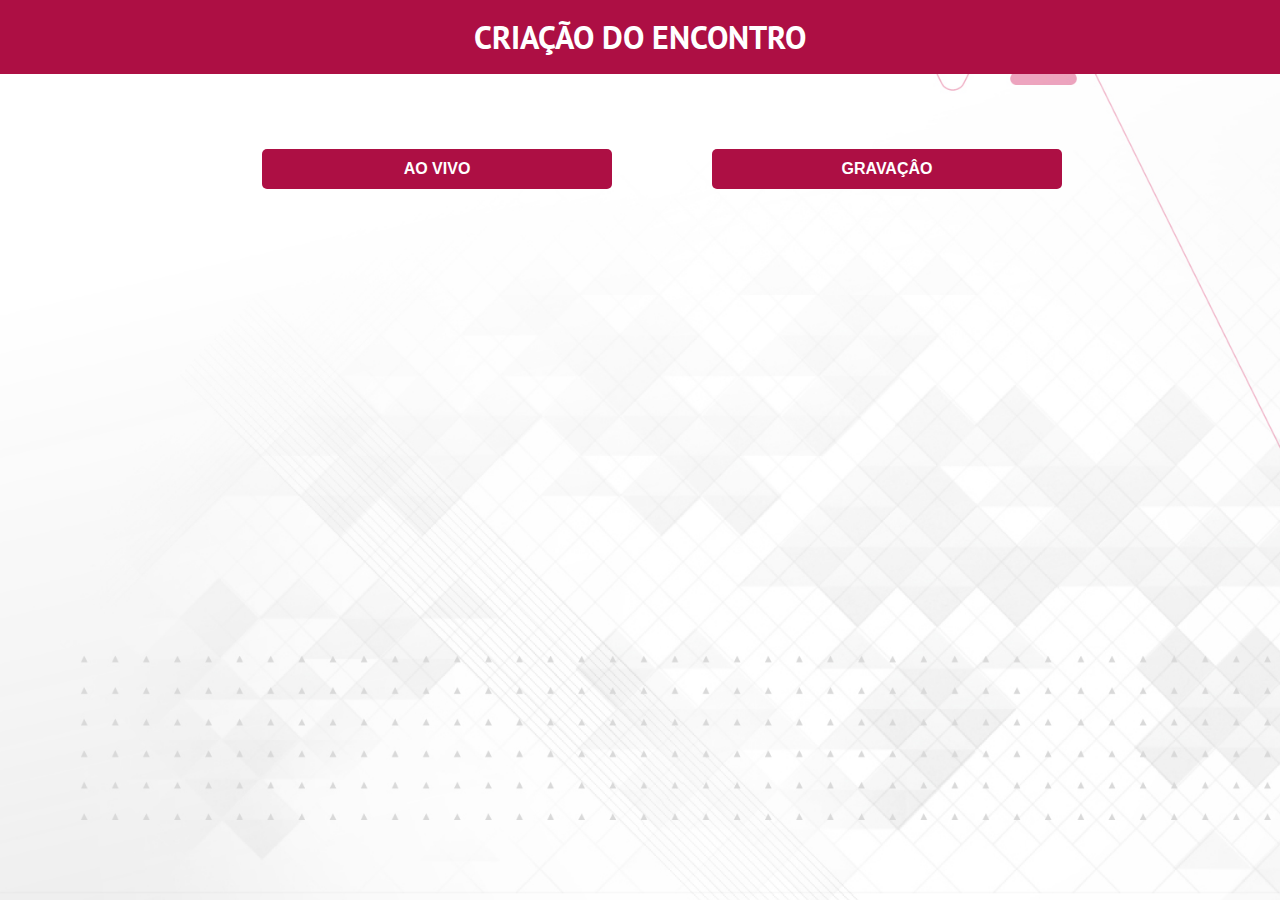
<file: index.html>
<!DOCTYPE html>
<html lang="pt-br">

<head>
  <meta charset="UTF-8">
  <meta name="viewport" content="width=device-width, initial-scale=1.0">
  <meta http-equiv="X-UA-Compatible" content="ie=edge">

  <title>UNISUAM - Tecnologias Eaducaionais | Criação da Apresentação</title>

  <!-- Icons & Fonts -->
  <link rel='icon' type='image/x-icon' href='Img/Icons/afya-logo.ico'>
  
  <link rel="stylesheet" href="https://fonts.googleapis.com/css?family=PT+Sans:400,400i,700,700i&display=swap&subset=latin-ext">
  <link rel="stylesheet" href="https://fonts.googleapis.com/icon?family=Material+Icons">

  <!-- CSS -->
  <link rel="stylesheet" href="style.css">
  <link rel="stylesheet" href="cores.css">

</head>

<body>
  <!-- Home -->
  <section class="" id="escolha">
    <section class="conteudoTopo">
      <h1 class="nomeTopo txtBranco">Criação do Encontro</h1>
    </section>
    <section class="informacoes">
      <div class="div" id="escolhaDiv">
        <div class="input" id="input"><input class="botao" id="botao" type="button" value="AO VIVO" onclick="criarApresentacao1_0()"></div>
        <div class="input" id="input"><input class="botao" id="botao" type="button" value="GRAVAÇÂO" onclick="criarApresentacao2_0()"></div>
      </div>
    </section>
  </section>

  <!-- Ao Vivo -->
  <section class="displayNone" id="HTML1_1">
    <section class="conteudoTopo">
      <h1 class="nomeTopo txtBranco">Criação do Encontro - Ao Vivo</h1>
    </section>
    <section class="informacoes bgBranco">
      <!-- Encontro 1 -->
      <div class="div" id="div1_1_1">
        <h2>Encontro 1</h2>
        <div class="bgCinza2 div widthGeral">
          <p class="linha" ><span class="nomeLinha">Data da Realização:</span></p>
          <p><input type="date" value="" class="textoLinha bdCinza4 bgBranco" id="texto1_1_1" name="" style="height: 25px;"/></p>
        </div>
        <div class="bgCinza2 div widthGeral">
          <p class="linha" ><span class="nomeLinha">Horário da Realização:</span></p>
          <p><input type="time" value="" class="textoLinha bdCinza4 bgBranco" id="texto1_1_2" name="" style="height: 25px;"/> às <input type="time" value="" class="textoLinha bdCinza4 bgBranco" id="texto1_1_3" name="" style="height: 25px;"/></p>
        </div>
        <div class="bgCinza2 div widthGeral">
          <p class="linha"><span class="nomeLinha">Link:</span></p>
          <p><input type="text" value="" class="textoLinha bdCinza4 bgBranco " id="texto1_1_4" name="" style="height: 25px; width: 100%;"/></p>
        </div>
      </div>
      <!-- Encontro 2 -->
      <div class="div" id="div1_2_1">
        <h2>Encontro 2</h2>
        <div class="bgCinza2 div widthGeral">
          <p class="linha" ><span class="nomeLinha">Data da Realização:</span></p>
          <p><input type="date" value="" class="textoLinha bdCinza4 bgBranco" id="texto1_2_1" name="" style="height: 25px;"/></p>
        </div>
        <div class="bgCinza2 div widthGeral">
          <p class="linha" ><span class="nomeLinha">Horário da Realização:</span></p>
          <p><input type="time" value="" class="textoLinha bdCinza4 bgBranco" id="texto1_2_2" name="" style="height: 25px;"/> às <input type="time" value="" class="textoLinha bdCinza4 bgBranco" id="texto1_2_3" name="" style="height: 25px;"/></p>
        </div>
        <div class="bgCinza2 div widthGeral">
          <p class="linha"><span class="nomeLinha">Link:</span></p>
          <p><input value="" class="textoLinha bdCinza4 bgBranco " id="texto1_2_4" name="" style="height: 25px; width: 100%;"/></p>
        </div>
      </div>
      <!-- Botão Criar -->
      <div class="div" id="div1_2">
        <input class="botao bgLaranjaClaroSuam bdLaranjaClaroSuam txtBranco" id="botao" type="button" value="CRIAR HTML" onclick="criarApresentacao1_1()">
      </div>
      <!-- HTML Gerado -->
      <div class="div displayNone" id="div1_3">
        <hr class="linhaDivisoria">        
        <div class="bgCinza2 div  widthGeral">
          <p class="linha"><span class="nomeLinha">Copiar o HTML:</span></p>
          <p><textarea class="desabilitar bdCinza4 bgBranco" id="copiar1_1" style="height: 150px; width: 100%;"></textarea></p>
        </div>
      </div>
      <div class="div displayNone" id="div1_4">
        <input class="botao bgLaranjaClaroSuam bdLaranjaClaroSuam txtBranco" id="botao" type="button" value="COPIAR TUDO" onclick="copiarTexto1_1()">
      </div>
    </section>
  </section>

  <!-- Gravação -->
  <section class="displayNone" id="HTML2_1">
    <section class="conteudoTopo">
      <h1 class="nomeTopo txtBranco">Criação do Encontro - Gravação</h1>
    </section>
    <section class="informacoes bgBranco">
      <!-- Encontro 1 -->
      <div class="div" id="div2_1_1">
        <h2>Encontro 1</h2>
        <div class="bgCinza2 div widthGeral">
          <p class="linha" ><span class="nomeLinha">Data da Realização:</span></p>
          <p><input type="date" value="" class="textoLinha bdCinza4 bgBranco" id="texto2_1_1" name="" style="height: 25px;"/></p>
        </div>
        <div class="bgCinza2 div widthGeral">
          <p class="linha" ><span class="nomeLinha">Horário da Realização:</span></p>
          <p><input type="time" value="" class="textoLinha bdCinza4 bgBranco" id="texto2_1_2" name="" style="height: 25px;"/> às <input type="time" value="" class="textoLinha bdCinza4 bgBranco" id="texto2_1_3" name="" style="height: 25px;"/></p>
        </div>
        <div class="bgCinza2 div widthGeral">
          <p class="linha"><span class="nomeLinha">Link:</span></p>
          <p><input type="text" value="" class="textoLinha bdCinza4 bgBranco " id="texto2_1_4" name="" style="height: 25px; width: 100%;"/></p>
        </div>
      </div>
      <!-- Encontro 2 -->
      <div class="div" id="div2_2_1">
        <h2>Encontro 2</h2>
        <div class="bgCinza2 div widthGeral">
          <p class="linha" ><span class="nomeLinha">Data da Realização:</span></p>
          <p><input type="date" value="" class="textoLinha bdCinza4 bgBranco" id="texto2_2_1" name="" style="height: 25px;"/></p>
        </div>
        <div class="bgCinza2 div widthGeral">
          <p class="linha" ><span class="nomeLinha">Horário da Realização:</span></p>
          <p><input type="time" value="" class="textoLinha bdCinza4 bgBranco" id="texto2_2_2" name="" style="height: 25px;"/> às <input type="time" value="" class="textoLinha bdCinza4 bgBranco" id="texto2_2_3" name="" style="height: 25px;"/></p>
        </div>
        <div class="bgCinza2 div widthGeral">
          <p class="linha"><span class="nomeLinha">Link:</span></p>
          <p><input value="" class="textoLinha bdCinza4 bgBranco " id="texto2_2_4" name="" style="height: 25px; width: 100%;"/></p>
        </div>
      </div>
      <!-- Botão Criar -->
      <div class="div" id="div2_2">
        <input class="botao bgLaranjaClaroSuam bdLaranjaClaroSuam txtBranco" id="botao" type="button" value="CRIAR HTML" onclick="criarApresentacao2_1()">
      </div>
      <!-- HTML Gerado -->
      <div class="div displayNone" id="div2_3">
        <hr class="linhaDivisoria">        
        <div class="bgCinza2 div  widthGeral">
          <p class="linha"><span class="nomeLinha">Copiar o HTML:</span></p>
          <p><textarea class="desabilitar bdCinza4 bgBranco" id="copiar2_1" style="height: 150px; width: 100%;"></textarea></p>
        </div>
      </div>
      <div class="div displayNone" id="div2_4">
        <input class="botao bgLaranjaClaroSuam bdLaranjaClaroSuam txtBranco" id="botao" type="button" value="COPIAR TUDO" onclick="copiarTexto2_1()">
      </div>
    </section>
  </section>
  

  <script src="//code.jquery.com/jquery-3.2.1.min.js"></script>
  <script src="script.js"></script>
</body>
</html>
</file>
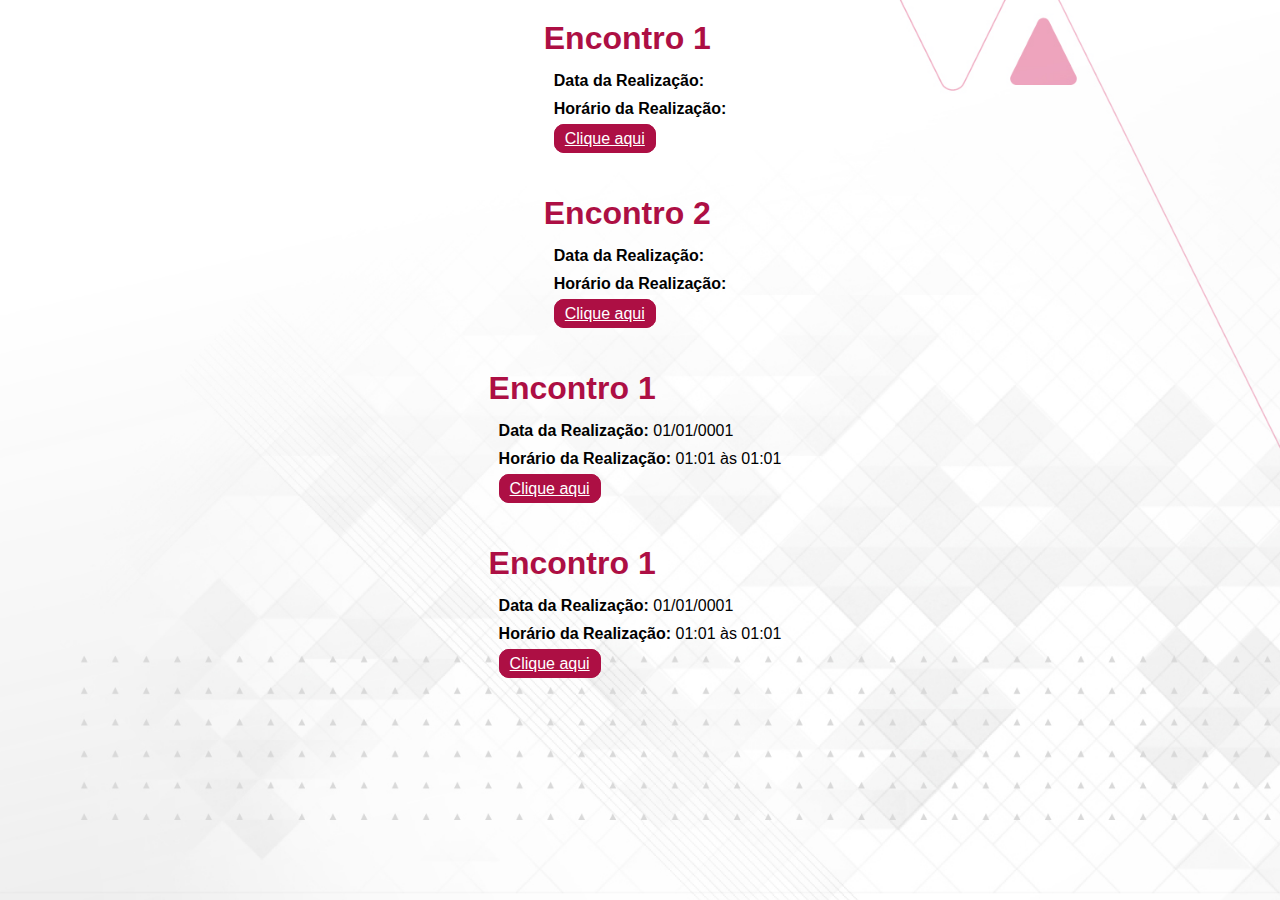
<file: index copy.html>
<!DOCTYPE html>
<html lang="pt-br">

<head>
  <meta charset="UTF-8">
  <meta name="viewport" content="width=device-width, initial-scale=1.0">
  <meta http-equiv="X-UA-Compatible" content="ie=edge">

  <title>UNISUAM - Tecnologias Eaducaionais | Criação da Apresentação</title>

  <!-- Icons & Fonts -->
  <link rel='icon' type='image/x-icon' href='Img/Icons/afya-logo.ico'>

  <link rel="stylesheet"
    href="https://fonts.googleapis.com/css?family=PT+Sans:400,400i,700,700i&display=swap&subset=latin-ext">
  <link rel="stylesheet" href="https://fonts.googleapis.com/icon?family=Material+Icons">

  <!-- CSS -->
  <link rel="stylesheet" href="style.css">
  <link rel="stylesheet" href="cores.css">

</head>

<body>
  <div style="display: grid;">
    <div style="margin: auto; padding: 20px 10px;">
      <h1 style="color: #ad0f44; padding-bottom: 10px;">Encontro 1</h1>
      <p style="padding: 5px 10px;"><b>Data da Realização:</b></p>
      <p style="padding: 5px 10px;"><b>Horário da Realização:</b></p>
      <p style="padding: 7px 10px;"><a href="https://www.youtube.com/embed/ssB7KMSUuwk?si=sS_RjoWOg-Tu2Dew"
          target="_blank"
          style="background-color: #ad0f44; color: #ffffff; padding: 5px 10px; border-radius: 10px; border: #ad0f44 1px solid;">Clique
          aqui</a></p>
    </div>
    <div style="margin: auto; padding: 20px 10px;">
      <h1 style="color: #ad0f44; padding-bottom: 10px;">Encontro 2</h1>
      <p style="padding: 5px 10px;"><b>Data da Realização:</b></p>
      <p style="padding: 5px 10px;"><b>Horário da Realização:</b></p>
      <p style="padding: 7px 10px;"><a href="https://www.youtube.com/embed/ssB7KMSUuwk?si=sS_RjoWOg-Tu2Dew"
          target="_blank"
          style="background-color: #ad0f44; color: #ffffff; padding: 5px 10px; border-radius: 10px; border: #ad0f44 1px solid;">Clique
          aqui</a></p>
    </div>

 
    <div style="display: grid;"> <div style="margin: auto; padding: 20px 10px;"><h1 style="color: #ad0f44; padding-bottom: 10px;">Encontro 1</h1> <p style="padding: 5px 10px;"><b>Data da Realização: </b>01/01/0001</p> <p style="padding: 5px 10px;"><b>Horário da Realização: </b>01:01 às 01:01</p> <p style="padding: 7px 10px;"><a href="1" target="_blank" style="background-color: #ad0f44; color: #ffffff; padding: 5px 10px; border-radius: 10px;border:#ad0f44 1px solid;">Clique aqui</a></p> </div><div style="display: grid;"> <div style="margin: auto; padding: 20px 10px;"><h1 style="color: #ad0f44; padding-bottom: 10px;">Encontro 1</h1> <p style="padding: 5px 10px;"><b>Data da Realização: </b>01/01/0001</p> <p style="padding: 5px 10px;"><b>Horário da Realização: </b>01:01 às 01:01</p> <p style="padding: 7px 10px;"><a href="1" target="_blank" style="background-color: #ad0f44; color: #ffffff; padding: 5px 10px; border-radius: 10px;border:#ad0f44 1px solid;">Clique aqui</a></p> </div>



    

        <script src="//code.jquery.com/jquery-3.2.1.min.js"></script>
        <script src="script.js"></script>
</body>

</html>
</file>
<file: style.css>
*{
  box-sizing: border-box;
  margin: 0;
}
body{
	background:url(Img/Background/background_novo.png) repeat-x fixed;
  background-repeat: no-repeat;
  background-size: cover;
  overflow-x: hidden;
  /* background-color: #f7f7f7; */
  font-family: Arial, Helvetica, sans-serif;
  word-wrap: break-word;
}
input, textarea{
  border: solid 1px #00000000;
  border-radius: 1px;
}


.conteudoTopo{
  width: 100vw;
  margin: 0 auto;
  padding: 10px 25px;
  background-color: #ad0f44;
  color: #ffffff;
  /* background-color: #FF7514; */
  background-size: cover;
  background-position: center;
}
.nomeTopo{
  font-size: 32px;
  text-align: center;
  padding: 6px 0 6px 0;
  font-weight: bolder;  
  font-family: "PT Sans", sans-serif, arial !important;  
  text-transform: uppercase;
}



.texto{
  word-wrap: break-word;
}

.informacoes{
  width: 70vw;
  margin: 20px auto;
  padding: 15px 10px;
  display: grid;
  grid-template-columns: 1fr;
  border-radius: 1px;
}
.div{
  margin: auto;
}
#div1_2, #div1_4,#div2_2, #div2_4{
  margin: auto;
  padding: 10px;
}

.div{
  padding: 10px;
  margin: 10px 0px;
  width: max-content
}
.linha{
  padding-bottom: 5px;
}
.nomeLinha{
  font-weight: bolder;
}
textarea{
  resize: none;
}
.widthGeral{
  width: 65vw;
}

.botao{
  margin: 5px auto;
  padding: 5px 10px;
  font-weight: bolder;
  border-radius: 5px;
  cursor: pointer;
  background: #ad0f44;
  color:#ffffff;
}

#escolhaDiv{
  margin: 20px auto;
  padding: 15px 10px;
  display: flex;
  justify-content: center;
}
#escolha .botao{
  margin: 5px 50px;
  padding: 10px 0px;
  font-weight: bolder;
  font-size: 16px;
  width: 350px;
}
.botao:hover{
  background-color: #670928;
  border-color: #670928;
}


.linhaDivisoria{
  margin-top: 10px;
  margin-bottom: 5px;
}

.displayNone{
  display: none;
}





@media only screen and (max-width: 915px){
  .widthGeral{
    width: 800px;
  }
  #div1_1, #div1_3,#div2_1, #div2_3{
    overflow-x: scroll;
    width: 100%;
  }
}
@media only screen and (max-width: 815px){
  #div1_1, #div1_3,#div2_1, #div2_3{
    overflow-x: scroll;
    width: 100%;
  }
}
</file>
<file: cores.css>
/* background-color */
.bgRosaAfya{
    background-color: #ad0f44;
}
.bgRosaAfyaEscuro{
    background-color: #670928;
}
.bgBranco{
    background-color: #ffffff;
}
.bgBrancoClaro1{
    background-color: #ffffff70;
}
.bgPreto{
    background-color: #000000;
}
.bgPreto1{
    background-color: #333333;
}
.bgCinza1{
    background-color: #F0F0F0;
}
.bgCinza2{
    background-color: #E0E0E0;
}
.bgCinza3{
    background-color: #C9C9C9;
}
.bgCinza4{
    background-color: #999999;
}
.bgCinza5{
    background-color: #666666;
}
.bgCinza6{
    background-color: #979797;
}
.bgCinza7{
    background-color: #474747;
}

/* border-color */
.bdRosaAfya{
    border-color: #ad0f44;
}
.bdRosaAfyaEscuro{
    border-color: #670928;
}
.bdBranco{
    border-color: #ffffff;
}
.bdBrancoClaro1{
    border-color: #ffffff70;
}
.bdPreto{
    border-color: #000000;
}
.bdPreto1{
    border-color: #333333;
}
.bdCinza1{
    border-color: #F0F0F0;
}
.bdCinza2{
    border-color: #E0E0E0;
}
.bdCinza3{
    border-color: #C9C9C9;
}
.bdCinza4{
    border-color: #999999;
}
.bdCinza5{
    border-color: #666666;
}
.bdCinza6{
    border-color: #979797;
}
.bdCinza7{
    border-color: #474747;
}

/* color */
.txtRosaAfya{
    color: #ad0f44;
}
.txtRosaAfyaEscuro{
    color: #670928;
}
.txtBranco{
    color: #ffffff;
}
.txtPreto{
    color: #000000;
}
.txtPreto1{
    color: #333333;
}
.txtCinza1{
    color: #F0F0F0;
}
.txtCinza2{
    color: #E0E0E0;
}
.txtCinza3{
    color: #C9C9C9;
}
.txtCinza4{
    color: #999999;
}
.txtCinza5{
    color: #666666;
}
.txtCinza6{
    color: #979797;
}
.txtCinza7{
    color: #474747;
}
</file>
